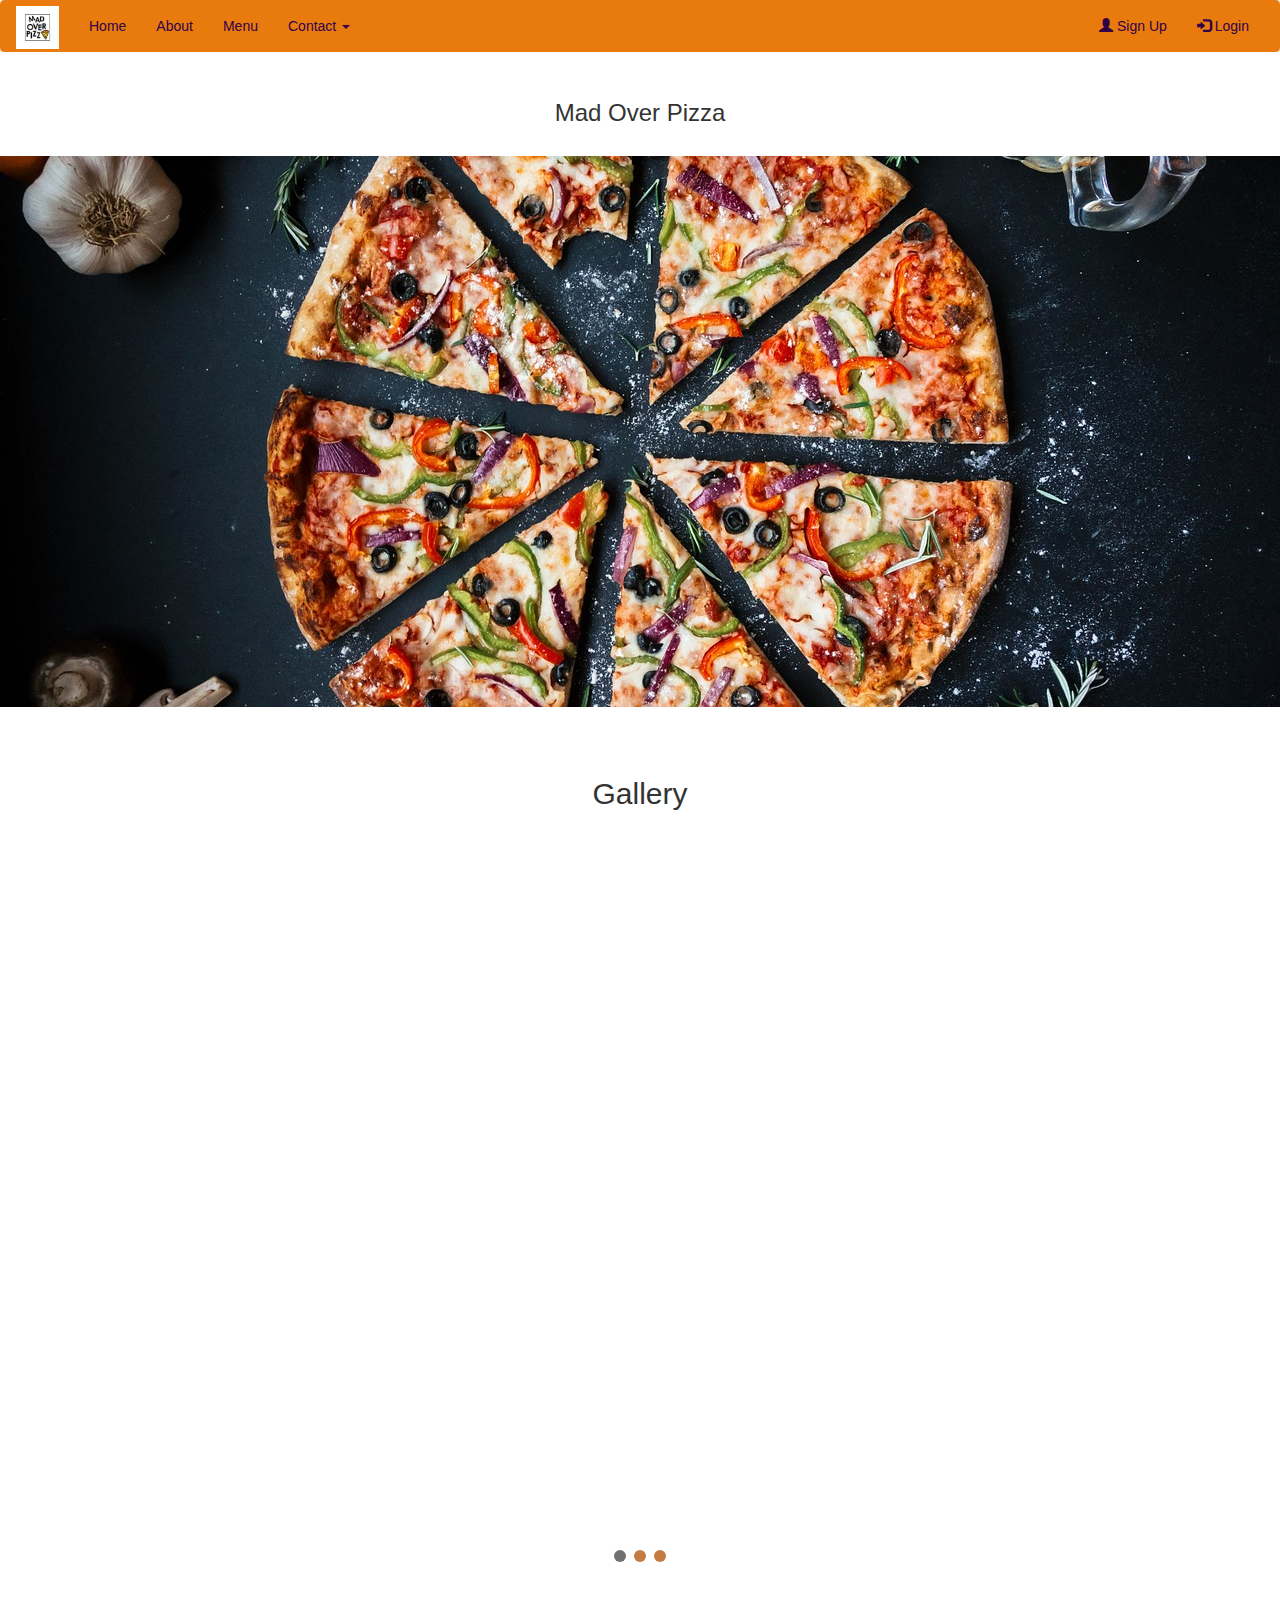
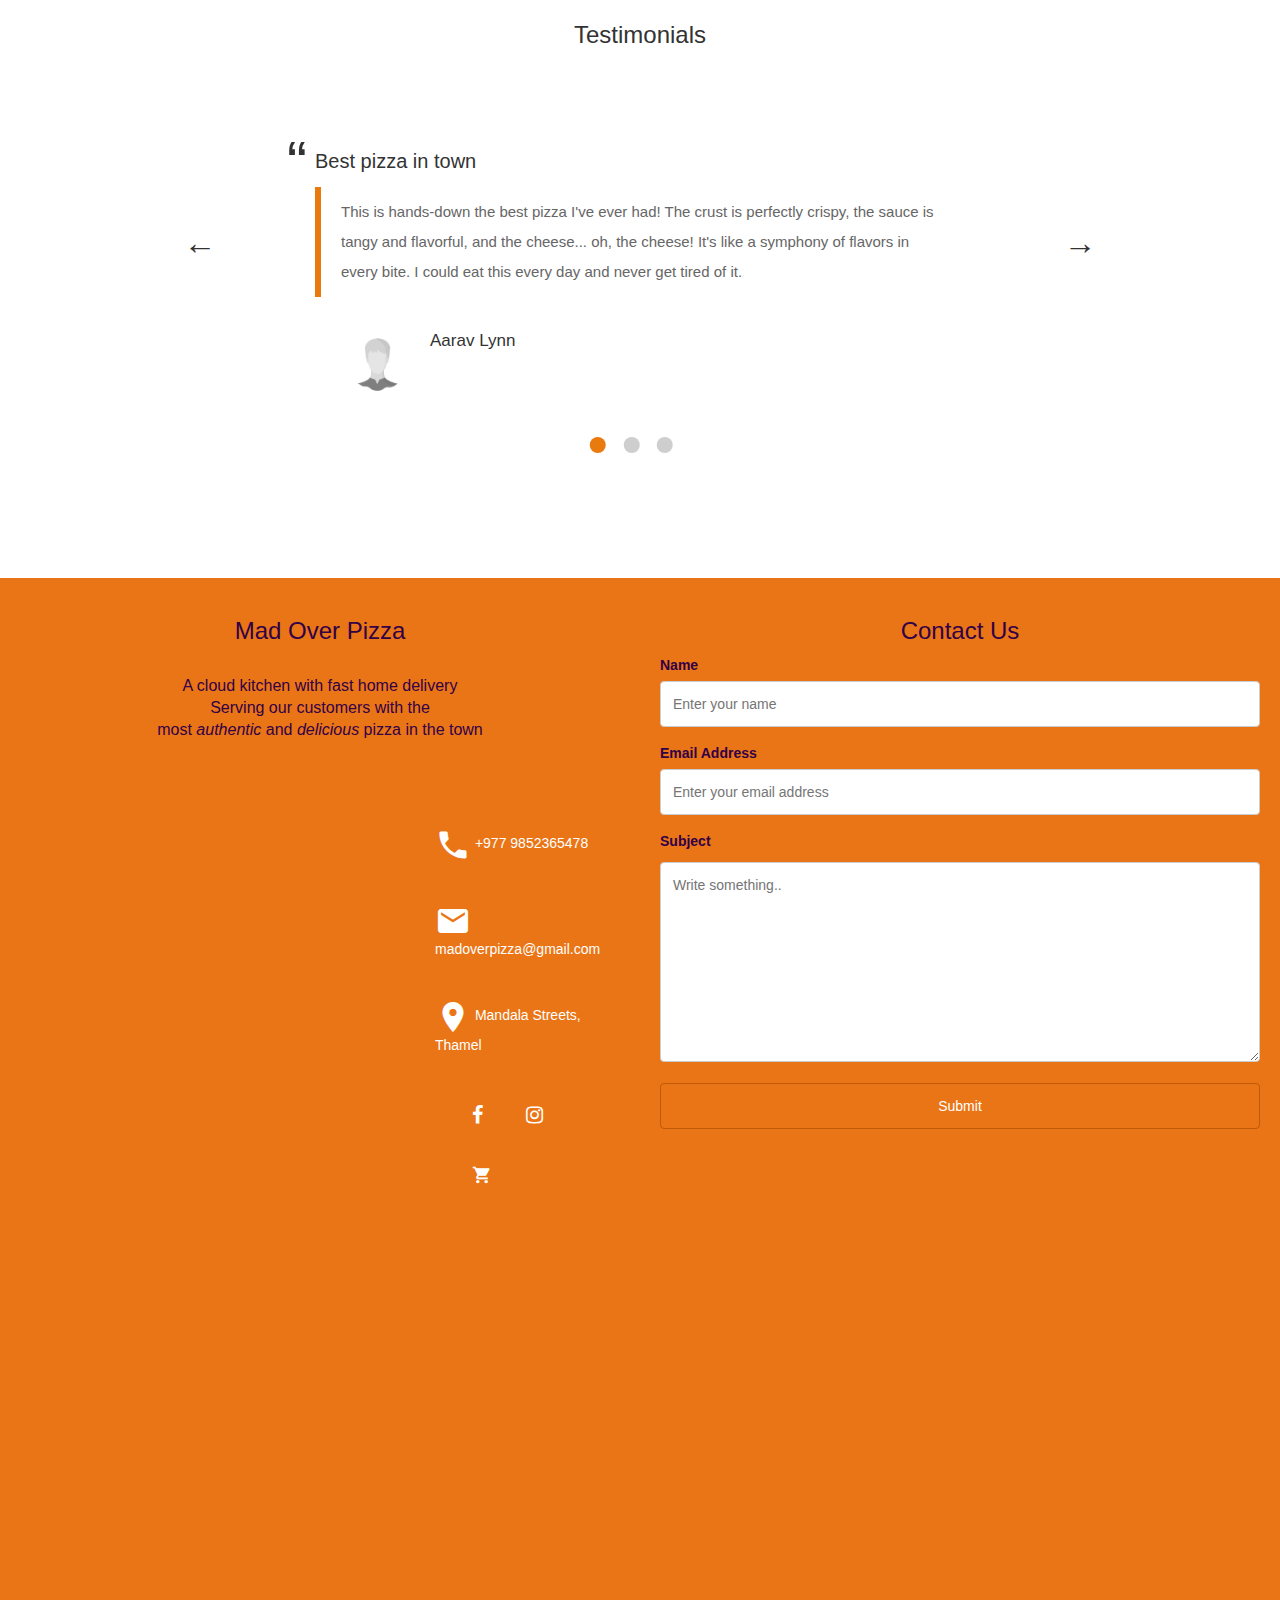
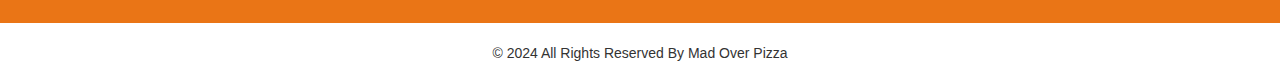
<file: index.html>
<!DOCTYPE html>
<html lang="en">

<head>
  <title>Mad Over Pizza</title>
  <meta charset="utf-8">
  <meta name="viewport" content="width=device-width, initial-scale=1">
  <link rel="stylesheet" href="https://maxcdn.bootstrapcdn.com/bootstrap/3.4.1/css/bootstrap.min.css">
  <script src="https://ajax.googleapis.com/ajax/libs/jquery/3.7.1/jquery.min.js"></script>
  <script src="https://maxcdn.bootstrapcdn.com/bootstrap/3.4.1/js/bootstrap.min.js"></script>
  <link href="https://fonts.googleapis.com/icon?family=Material+Icons" rel="stylesheet">
  <link rel="stylesheet" href="https://cdnjs.cloudflare.com/ajax/libs/font-awesome/4.7.0/css/font-awesome.min.css">
  <link rel="stylesheet" href="index.css">
</head>

<body>
  <!--for home section-->
  <nav class="navbar navbar-inverse">

    <div class="container-fluid">

      <div class="navbar-header">
        <a class="navbar-brand" href="index.html"><img src="images/main.png" class="main"></a>
      </div>
      <ul class="nav navbar-nav">

        <li class="act"><a href="index.html">Home</a></li>
        <li class="act"><a href="about.html">About</a></li>
        <li class="act"><a href="https://madoverpizza.com/" target="_blank">Menu </a></li>
        <li class="dropdown"><a class="dropdown-toggle" data-toggle="dropdown" href="#">Contact <span
              class="caret"></span></a>
          <ul class="dropdown-menu">
            <li><a href="tel: +977 9852365478">Call : +977 9852365478</a></li>
            <li><a href="mailto: madoverpizza@gmail.com">E-mail : madoverpizza@gmail.com</a></li>
          </ul>
        </li>
      </ul>
      <ul class="nav navbar-nav navbar-right">
        <li><a href="login.html"><span class="glyphicon glyphicon-log-in"></span> Login</a></li>
        <li><a href="signin.html"><span class="glyphicon glyphicon-user"></span> Sign Up</a></li>
      </ul>
    </div>
  </nav>

  <!--for main overview section-->
  <h3 style="text-align: center; margin-top: 48px;">Mad Over Pizza</h3><br>
  <div class="bg">
    <div class="middle">

      <div class="text">Get the best pizza in town by Mad Over Pizza<br><br>
        Indulge in the irresistible allure of authentic Italian pizza at Mad Over Pizza. <br>Nestled in the heart of
        Thamel, our culinary artisans blend traditional craftsmanship with innovative flavors to create a dining
        experience like no other.</div>
    </div>
  </div>

  <!-- for gallery section-->
  <h2 class="gallery" style="text-align:center"> Gallery</h2>
  <div class="slideshow-container">

    <div class="mySlides fade">
      <img src="images/pizza1.jpg" style="width:100%">
    </div>

    <div class="mySlides fade">
      <img src="images/pizza2.jpg" style="width:100%">
    </div>

    <div class="mySlides fade">
      <img src="images/pizza3.jpeg" style="width:100%">
    </div>
  </div>
  <br>

  <div style="text-align:center">
    <span class="dot"></span>
    <span class="dot"></span>
    <span class="dot"></span>
  </div>

  <!--for testimonials-->
  <!--for testimonials-->
  <h3 style="text-align: center;  margin-top: 55px;">Testimonials</h3><br>
  <section class="section" id="section--3">

    <div class="slider">
      <div class="slide slide--1">
        <div class="testimonial">
          <h5 class="testimonial__header">Best pizza in town</h5>
          <blockquote class="testimonial__text">
            This is hands-down the best pizza I've ever had! The crust is perfectly crispy, the sauce is tangy and
            flavorful, and the cheese... oh, the cheese! It's like a symphony of flavors in every bite. I could eat this
            every day and never get tired of it.
          </blockquote>
          <address class="testimonial__author">
            <img src="images/male.jpg" alt="" class="testimonial__photo" />
            <h6 class="testimonial__name">Aarav Lynn</h6>
          </address>
        </div>
      </div>

      <div class="slide slide--2">
        <div class="testimonial">
          <h5 class="testimonial__header">Perfection in Every BiteThe last step to becoming a complete minimalist
          </h5>
          <blockquote class="testimonial__text">
            I am a huge pizza lover, and I can honestly say this is the best pizza I've ever had. The crust is thin and
            crunchy, the sauce is just the right amount of sweet and savory, and the toppings are generous and
            delicious. Every bite is perfection!
          </blockquote>
          <address class="testimonial__author">
            <img src="images/female.jpg" alt="" class="testimonial__photo" />
            <h6 class="testimonial__name">Riya Shrestha</h6>
          </address>
        </div>
      </div>

      <div class="slide slide--3">
        <div class="testimonial">
          <h5 class="testimonial__header">
            A Game-Changer
          </h5>
          <blockquote class="testimonial__text">
            Their meat lovers pizza is a game-changer. The dough is light and airy, the sauce is bursting with flavor,
            and the toppings are fresh and delicious. I've brought all my friends here, and they all agree - best pizza
            in town!
          </blockquote>
          <address class="testimonial__author">
            <img src="images/female.jpg" alt="" class="testimonial__photo" />
            <h6 class="testimonial__name">Alisha Pradhan</h6>
          </address>
        </div>
      </div>

      <button class="slider__btn slider__btn--left">&larr;</button>
      <button class="slider__btn slider__btn--right">&rarr;</button>
      <div class="dots"></div>
    </div>
  </section>


  <!--for footer-->
  <footer>
    <div class="contact-end">
      <h3 style="text-align: center;"> Mad Over Pizza</h3><br>
      <p class="lead">A cloud kitchen with fast home delivery<br>

        Serving our customers with the <br>

        most <i>authentic</i> and <i>delicious</i> pizza

        in the town</p>
      <div class="col-md-4" style="
      float: right;
      margin-top: 65px;">
        <a href=" tel: +977 9852365478">
          <i class="material-icons" style="font-size:36px; color: white; vertical-align: middle ;">call</i>
          <span>
            +977 9852365478
          </span>
        </a>
        <br><br><br>
        <a href="mailto: madoverpizza@gmail.com">
          <i class="material-icons" style="font-size:36px; color: white; vertical-align: middle ;">local_post_office</i>
          <span>
            madoverpizza@gmail.com
          </span>
        </a>
        <br><br><br>
        <a href="https://maps.app.goo.gl/QWuk119nrhcwLoef7">
          <i class="material-icons" style="font-size:36px; color: white; vertical-align: middle ;">place</i>
          <span>
            Mandala Streets, Thamel
          </span>
        </a>
        <div class="socials">
          <a href="https://www.facebook.com/madoverpizza.np/" target="_blank" class="fa fa-facebook"></a>
          <a href="https://www.instagram.com/madoverpizza.np/" target="_blank" class="fa fa-instagram"></a>
            <a href="https://foodmandu.com/Restaurant/Details/1232" target="_blank" class="fa">
              <i class="material-icons"
                style="font-size:20.3px">local_grocery_store</i>
              </a>
          </div>
        </div>
        <iframe
          src="https://www.google.com/maps/embed?pb=!1m14!1m8!1m3!1d14130.644325945075!2d85.3408551!3d27.6968681!3m2!1i1024!2i768!4f13.1!3m3!1m2!1s0x39eb19cc01b40305%3A0x7528a86bec657abc!2sMad%20Over%20Pizza!5e0!3m2!1sen!2snp!4v1721551581006!5m2!1sen!2snp"
          width="400" height="350" style="border:0; margin: 20px 10px;" allowfullscreen="" loading="lazy"
          referrerpolicy="no-referrer-when-downgrade"></iframe>
      
    </div>
    <div class="cont">
      <h3 style="text-align: center;">Contact Us</h3>
      <form action="action_page.php">

        <label for="fname">Name</label>
        <input type="text" id="name" name="name" placeholder="Enter your name" required onfocus="this.value=''">

        <label for="lname">Email Address</label>
        <input type="text" id="email" name="email" placeholder="Enter your email address" required
          onfocus="this.value=''">

        <label for="subject">Subject</label>
        <textarea id="subject" name="subject" placeholder="Write something.." required style="height:200px"
          onfocus="this.value=''"></textarea>

        <input type="submit" value="Submit"
          onclick="javascript:alert('Thank you for contacting us. We will reach out to you soon!')">

      </form>
    </div>
    
  </footer>
  <div class="bottom-1">
    <p>
      &copy; 2024 All Rights Reserved By Mad Over Pizza
    </p>
  </div>
  <script src="gallery.js"></script>
  <script src="testimonial.js"></script>
</body>

</html>
</file>
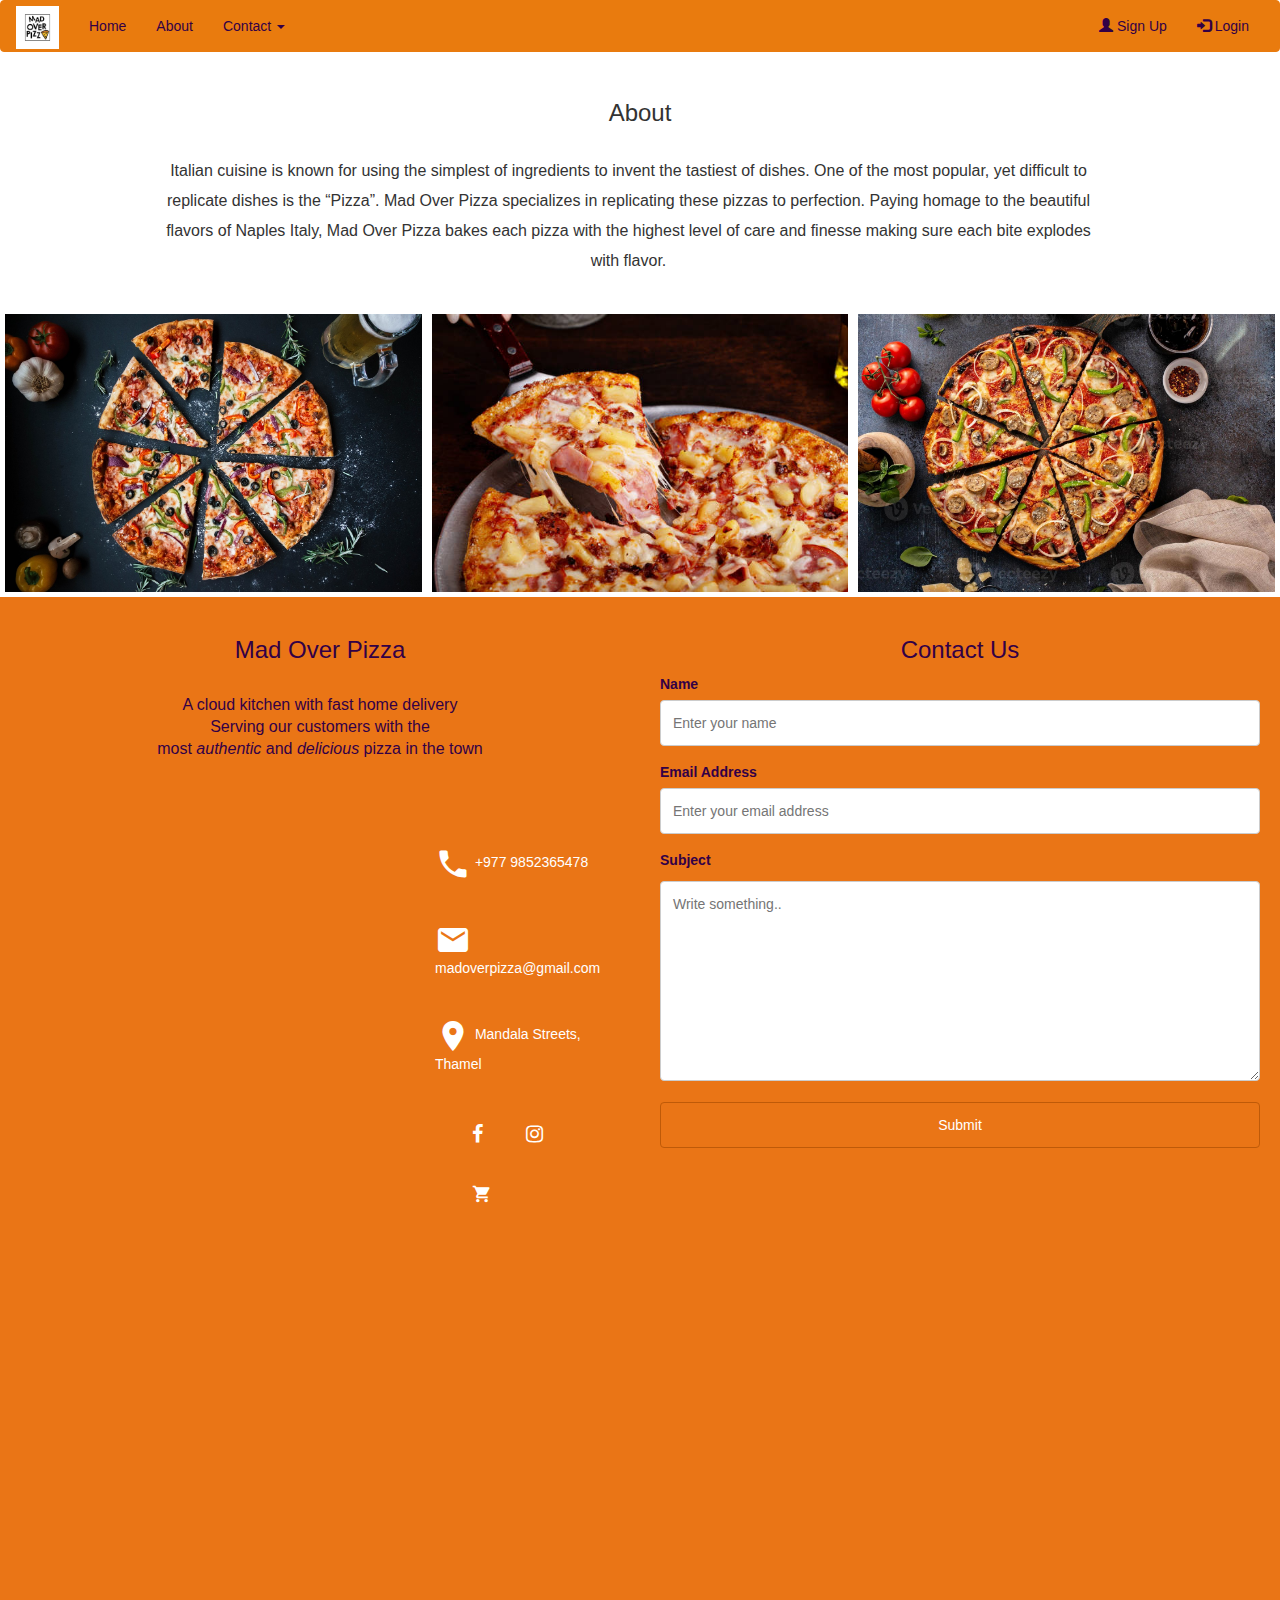
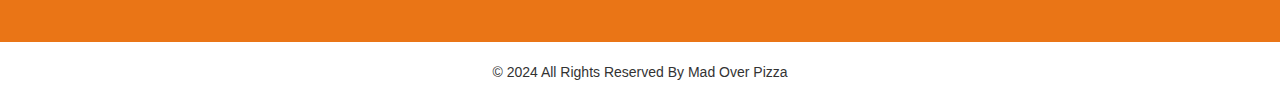
<file: About.html>
<!DOCTYPE html>
<html lang="en">

<head>
    <meta charset="UTF-8">
    <meta name="viewport" content="width=device-width, initial-scale=1.0">
    <title>About</title>
    <link rel="stylesheet" href="https://maxcdn.bootstrapcdn.com/bootstrap/3.4.1/css/bootstrap.min.css">
    <script src="https://ajax.googleapis.com/ajax/libs/jquery/3.7.1/jquery.min.js"></script>
    <script src="https://maxcdn.bootstrapcdn.com/bootstrap/3.4.1/js/bootstrap.min.js"></script>
    <link href="https://fonts.googleapis.com/icon?family=Material+Icons" rel="stylesheet">
    <link rel="stylesheet" href="https://cdnjs.cloudflare.com/ajax/libs/font-awesome/4.7.0/css/font-awesome.min.css">
    <link rel="stylesheet" href="index.css">
</head>

<body>
    <!--header section-->
    <nav class="navbar navbar-inverse">

        <div class="container-fluid">

            <div class="navbar-header">
                <a class="navbar-brand" href="index.html"><img src="images/main.png" class="main"></a>
            </div>
            <ul class="nav navbar-nav">

                <li class="act"><a href="index.html">Home</a></li>
                <li class="act"><a href="about.html">About</a></li>
                <li class="dropdown"><a class="dropdown-toggle" data-toggle="dropdown" href="#">Contact <span
                            class="caret"></span></a>
                    <ul class="dropdown-menu">
                        <li><a href="tel: +977 9852365478">Call : +977 9852365478</a></li>
                        <li><a href="mailto: madoverpizza@gmail.com">E-mail : madoverpizza@gmail.com</a></li>
                    </ul>
                </li>
            </ul>
            <ul class="nav navbar-nav navbar-right">
                <li><a href="login.html"><span class="glyphicon glyphicon-log-in"></span> Login</a></li>
                <li><a href="signin.html"><span class="glyphicon glyphicon-user"></span> Sign Up</a></li>
            </ul>
        </div>
    </nav>

    <!--for about section-->
    <div class="about-1">
        <h3 style="text-align: center; ">About</h3><br>
        <p class="about-2">
            Italian cuisine is known for using the simplest of ingredients to invent the tastiest of dishes. One of the
            most popular, yet difficult to replicate dishes is the “Pizza”. Mad Over Pizza specializes in replicating
            these pizzas to perfection. Paying homage to the beautiful flavors of Naples Italy, Mad Over Pizza bakes
            each pizza with the highest level of care and finesse making sure each bite explodes with flavor.
        </p>
    </div>

    <!--for gallery section of about-->
    <div class="gallery-1">
        <div class="gallery-2">
            <img src="images/pizza1.jpg" alt="Pizza" style="width:100%">
        </div>
        <div class="gallery-2">
            <img src="images/pizza2.jpg" alt="Pizza" style="width:100%">
        </div>
        <div class="gallery-2">
            <img src="images/pizza3.jpeg" alt="Pizza" style="width:100%">
        </div>
    </div>

    <!-- for footer section-->
    <footer>
        <div class="contact-end">
          <h3 style="text-align: center;"> Mad Over Pizza</h3><br>
          <p class="lead">A cloud kitchen with fast home delivery<br>
    
            Serving our customers with the <br>
    
            most <i>authentic</i> and <i>delicious</i> pizza
    
            in the town</p>
          <div class="col-md-4" style="
          float: right;
          margin-top: 65px;">
            <a href=" tel: +977 9852365478">
              <i class="material-icons" style="font-size:36px; color: white; vertical-align: middle ;">call</i>
              <span>
                +977 9852365478
              </span>
            </a>
            <br><br><br>
            <a href="mailto: madoverpizza@gmail.com">
              <i class="material-icons" style="font-size:36px; color: white; vertical-align: middle ;">local_post_office</i>
              <span>
                madoverpizza@gmail.com
              </span>
            </a>
            <br><br><br>
            <a href="https://maps.app.goo.gl/QWuk119nrhcwLoef7">
              <i class="material-icons" style="font-size:36px; color: white; vertical-align: middle ;">place</i>
              <span>
                Mandala Streets, Thamel
              </span>
            </a>
            <div class="socials">
                <a href="https://www.facebook.com/madoverpizza.np/" target="_blank" class="fa fa-facebook"></a>
                <a href="https://www.instagram.com/madoverpizza.np/" target="_blank" class="fa fa-instagram"></a>
                  <a href="https://foodmandu.com/Restaurant/Details/1232" target="_blank" class="fa">
                    <i class="material-icons"
                      style="font-size:20.3px">local_grocery_store</i>
                    </a>
                </div>
          </div>
            <iframe
              src="https://www.google.com/maps/embed?pb=!1m14!1m8!1m3!1d14130.644325945075!2d85.3408551!3d27.6968681!3m2!1i1024!2i768!4f13.1!3m3!1m2!1s0x39eb19cc01b40305%3A0x7528a86bec657abc!2sMad%20Over%20Pizza!5e0!3m2!1sen!2snp!4v1721551581006!5m2!1sen!2snp"
              width="400" height="350" style="border:0; margin: 20px 10px;" allowfullscreen="" loading="lazy"
              referrerpolicy="no-referrer-when-downgrade"></iframe>
          
        </div>
        <div class="cont">
          <h3 style="text-align: center;">Contact Us</h3>
          <form action="action_page.php">
    
            <label for="fname">Name</label>
            <input type="text" id="name" name="name" placeholder="Enter your name" required onfocus="this.value=''">
    
            <label for="lname">Email Address</label>
            <input type="text" id="email" name="email" placeholder="Enter your email address" required
              onfocus="this.value=''">
    
            <label for="subject">Subject</label>
            <textarea id="subject" name="subject" placeholder="Write something.." required style="height:200px"
              onfocus="this.value=''"></textarea>
    
            <input type="submit" value="Submit"
              onclick="javascript:alert('Thank you for contacting us. We will reach out to you soon!')">
    
          </form>
        </div>
        
      </footer>
      <div class="bottom-1">
        <p>
          &copy; 2024 All Rights Reserved By Mad Over Pizza
        </p>
      </div>
</body>

</html>
</file>
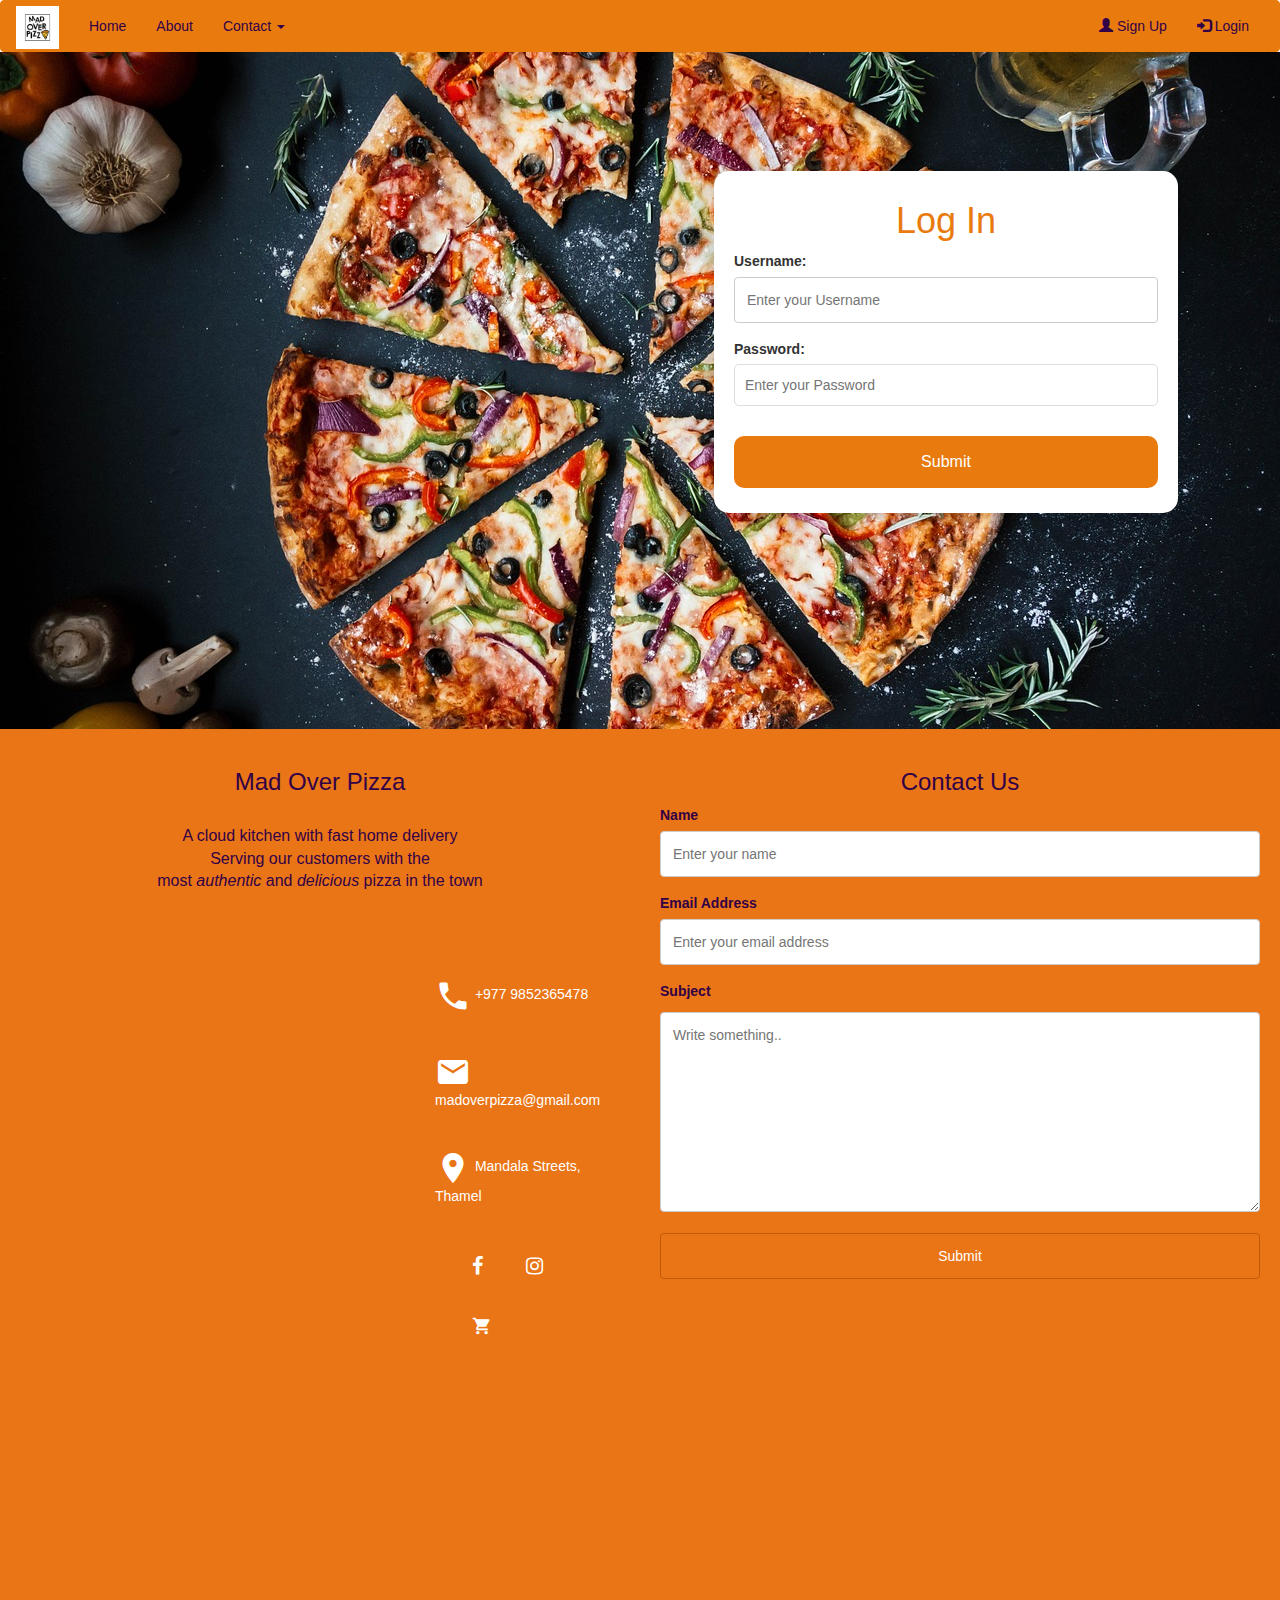
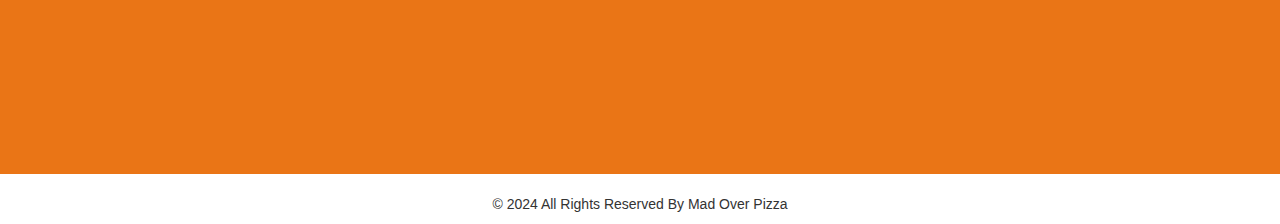
<file: login.html>
<!DOCTYPE html>
<html lang="en">

<head>
  <title>Mad Over Pizza</title>
  <meta charset="utf-8">
  <meta name="viewport" content="width=device-width, initial-scale=1">
  <link rel="stylesheet" href="https://maxcdn.bootstrapcdn.com/bootstrap/3.4.1/css/bootstrap.min.css">
  <script src="https://ajax.googleapis.com/ajax/libs/jquery/3.7.1/jquery.min.js"></script>
  <script src="https://maxcdn.bootstrapcdn.com/bootstrap/3.4.1/js/bootstrap.min.js"></script>
  <link href="https://fonts.googleapis.com/icon?family=Material+Icons" rel="stylesheet">
  <link rel="stylesheet" href="https://cdnjs.cloudflare.com/ajax/libs/font-awesome/4.7.0/css/font-awesome.min.css">
  <link rel="stylesheet" href="index.css">
</head>

<body>
  <!--for home section-->
  <nav class="navbar navbar-inverse">

    <div class="container-fluid">

      <div class="navbar-header">
        <a class="navbar-brand" href="index.html"><img src="images/main.png" class="main"></a>
      </div>
      <ul class="nav navbar-nav">

        <li class="act"><a href="index.html">Home</a></li>
        <li class="act"><a href="about.html">About</a></li>
        <li class="dropdown"><a class="dropdown-toggle" data-toggle="dropdown" href="#">Contact <span
              class="caret"></span></a>
          <ul class="dropdown-menu">
            <li><a href="tel: +977 9852365478">Call : +977 9852365478</a></li>
            <li><a href="mailto: madoverpizza@gmail.com">E-mail : madoverpizza@gmail.com</a></li>
          </ul>
        </li>
      </ul>
      <ul class="nav navbar-nav navbar-right">
        <li><a href="login.html"><span class="glyphicon glyphicon-log-in"></span> Login</a></li>
        <li><a href="signin.html"><span class="glyphicon glyphicon-user"></span> Sign Up</a></li>
      </ul>
    </div>
  </nav>

  <!--main overview of sign in page-->
  <div class="sign-1">
    <div class="signin">
      <h1>Log In</h1>
      <form action="">
        <label for="first">
          Username:
        </label>
        <input type="text" id="first" name="first" placeholder="Enter your Username" required>

        <label for="password">
          Password:
        </label>
        <input type="password" id="password" name="password" placeholder="Enter your Password" required>


        <div class="wrap">
          <button type="submit" class="buttom-click" onclick="solve()">
            Submit
          </button>
        </div>
      </form>
    </div>
  </div>

  <!--footer-->
  <footer>
    <div class="contact-end">
      <h3 style="text-align: center;"> Mad Over Pizza</h3><br>
      <p class="lead">A cloud kitchen with fast home delivery<br>

        Serving our customers with the <br>

        most <i>authentic</i> and <i>delicious</i> pizza

        in the town</p>
      <div class="col-md-4" style="
      float: right;
      margin-top: 65px;">
        <a href=" tel: +977 9852365478">
          <i class="material-icons" style="font-size:36px; color: white; vertical-align: middle ;">call</i>
          <span>
            +977 9852365478
          </span>
        </a>
        <br><br><br>
        <a href="mailto: madoverpizza@gmail.com">
          <i class="material-icons" style="font-size:36px; color: white; vertical-align: middle ;">local_post_office</i>
          <span>
            madoverpizza@gmail.com
          </span>
        </a>
        <br><br><br>
        <a href="https://maps.app.goo.gl/QWuk119nrhcwLoef7">
          <i class="material-icons" style="font-size:36px; color: white; vertical-align: middle ;">place</i>
          <span>
            Mandala Streets, Thamel
          </span>
        </a>
        <div class="socials">
          <a href="https://www.facebook.com/madoverpizza.np/" target="_blank" class="fa fa-facebook"></a>
          <a href="https://www.instagram.com/madoverpizza.np/" target="_blank" class="fa fa-instagram"></a>
            <a href="https://foodmandu.com/Restaurant/Details/1232" target="_blank" class="fa">
              <i class="material-icons"
                style="font-size:20.3px">local_grocery_store</i>
              </a>
          </div>
      </div>
      <iframe
        src="https://www.google.com/maps/embed?pb=!1m14!1m8!1m3!1d14130.644325945075!2d85.3408551!3d27.6968681!3m2!1i1024!2i768!4f13.1!3m3!1m2!1s0x39eb19cc01b40305%3A0x7528a86bec657abc!2sMad%20Over%20Pizza!5e0!3m2!1sen!2snp!4v1721551581006!5m2!1sen!2snp"
        width="400" height="350" style="border:0; margin: 20px 10px;" allowfullscreen="" loading="lazy"
        referrerpolicy="no-referrer-when-downgrade"></iframe>

    </div>
    <div class="cont">
      <h3 style="text-align: center;">Contact Us</h3>
      <form action="action_page.php">

        <label for="fname">Name</label>
        <input type="text" id="name" name="name" placeholder="Enter your name" required onfocus="this.value=''">

        <label for="lname">Email Address</label>
        <input type="text" id="email" name="email" placeholder="Enter your email address" required
          onfocus="this.value=''">

        <label for="subject">Subject</label>
        <textarea id="subject" name="subject" placeholder="Write something.." required style="height:200px"
          onfocus="this.value=''"></textarea>

        <input type="submit" value="Submit"
          onclick="javascript:alert('Thank you for contacting us. We will reach out to you soon!')">

      </form>
    </div>

  </footer>
  <div class="bottom-1">
    <p>
      &copy; 2024 All Rights Reserved By Mad Over Pizza
    </p>
  </div>
</body>

</html>
</file>
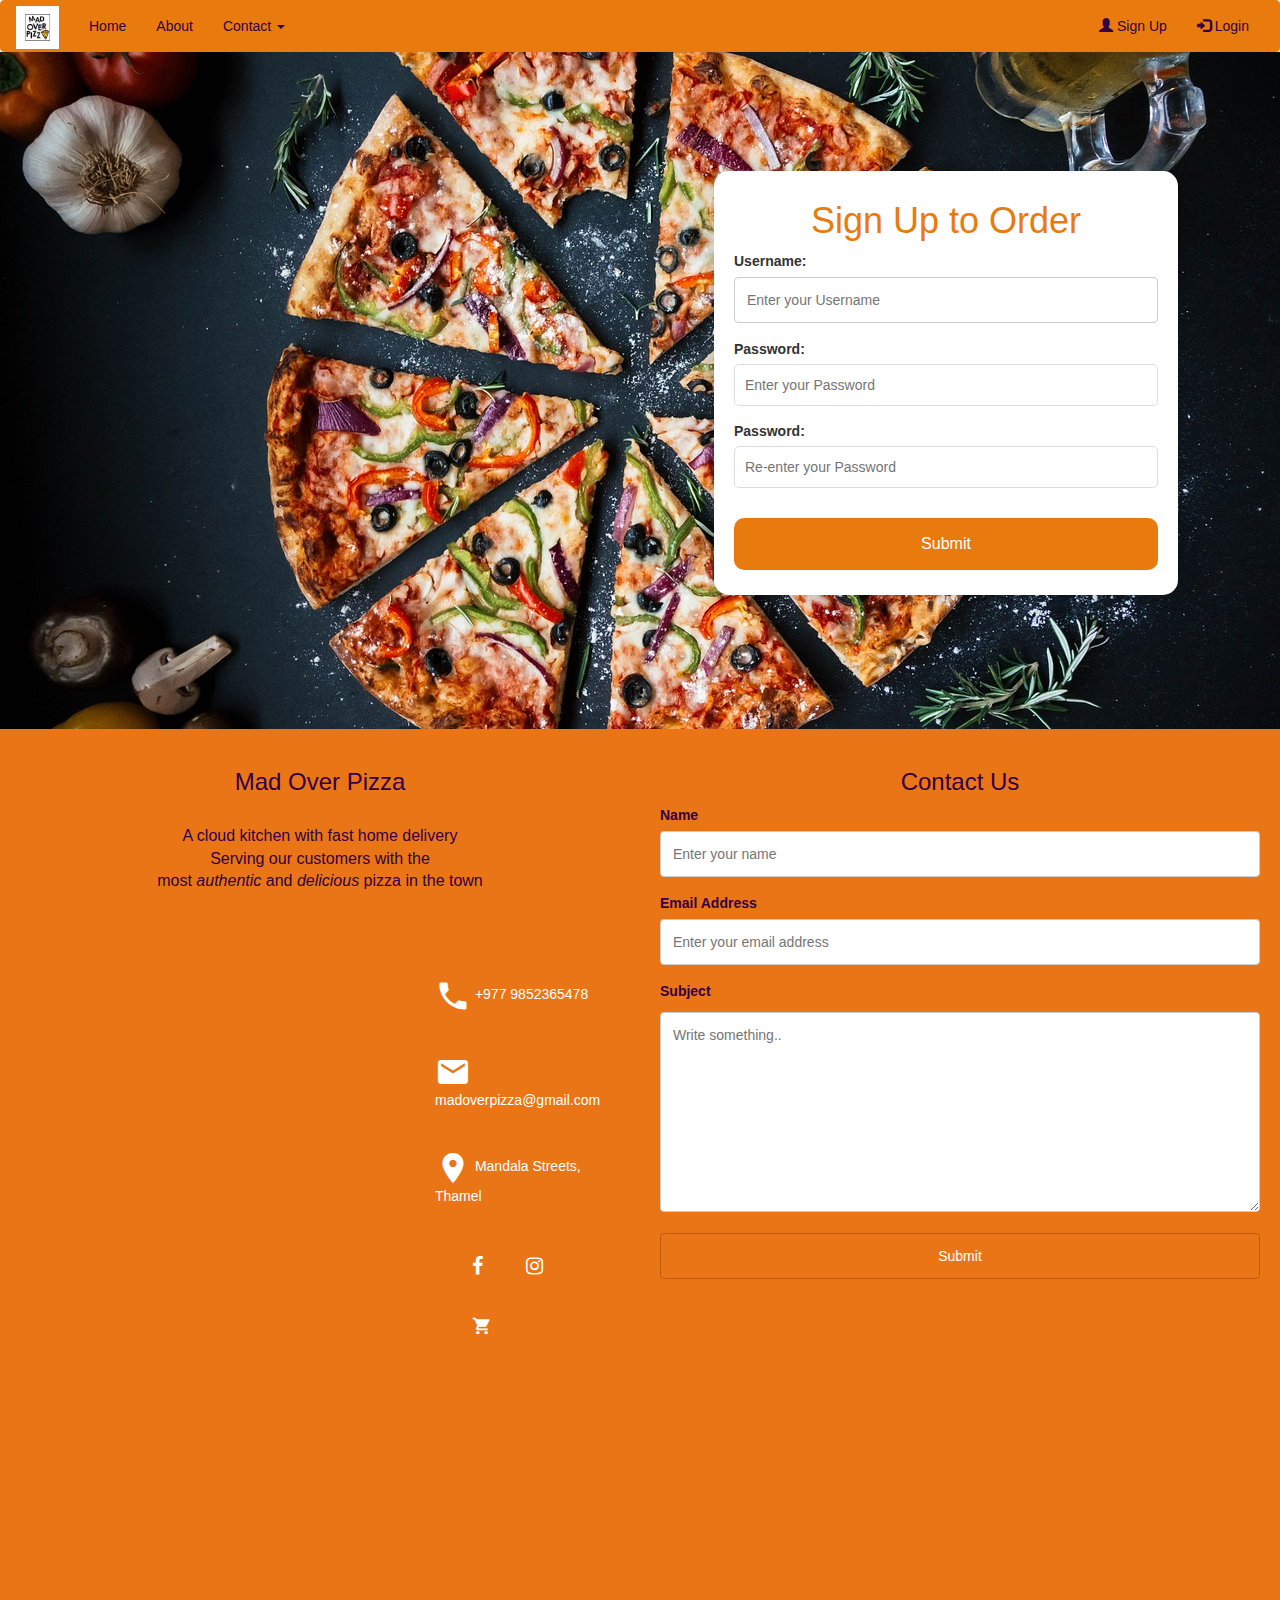
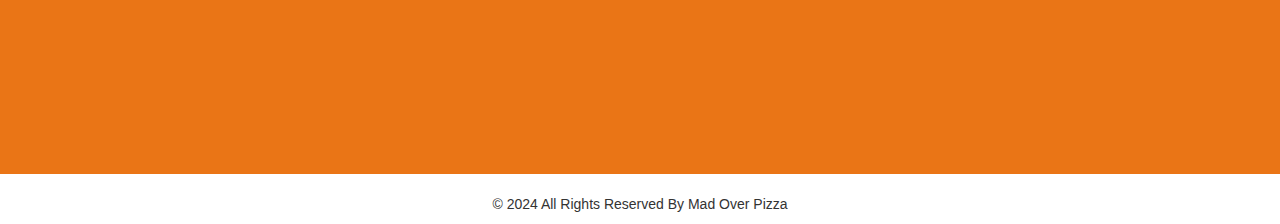
<file: signin.html>
<!DOCTYPE html>
<html lang="en">

<head>
  <title>Mad Over Pizza</title>
  <meta charset="utf-8">
  <meta name="viewport" content="width=device-width, initial-scale=1">
  <link rel="stylesheet" href="https://maxcdn.bootstrapcdn.com/bootstrap/3.4.1/css/bootstrap.min.css">
  <script src="https://ajax.googleapis.com/ajax/libs/jquery/3.7.1/jquery.min.js"></script>
  <script src="https://maxcdn.bootstrapcdn.com/bootstrap/3.4.1/js/bootstrap.min.js"></script>
  <link href="https://fonts.googleapis.com/icon?family=Material+Icons" rel="stylesheet">
  <link rel="stylesheet" href="https://cdnjs.cloudflare.com/ajax/libs/font-awesome/4.7.0/css/font-awesome.min.css">
  <link rel="stylesheet" href="index.css">
</head>

<body>
  <!--for home section-->
  <nav class="navbar navbar-inverse">

    <div class="container-fluid">

      <div class="navbar-header">
        <a class="navbar-brand" href="index.html"><img src="images/main.png" class="main"></a>
      </div>
      <ul class="nav navbar-nav">

        <li class="act"><a href="index.html">Home</a></li>
        <li class="act"><a href="about.html">About</a></li>
        <li class="dropdown"><a class="dropdown-toggle" data-toggle="dropdown" href="#">Contact <span
              class="caret"></span></a>
          <ul class="dropdown-menu">
            <li><a href="tel: +977 9852365478">Call : +977 9852365478</a></li>
            <li><a href="mailto: madoverpizza@gmail.com">E-mail : madoverpizza@gmail.com</a></li>
          </ul>
        </li>
      </ul>
      <ul class="nav navbar-nav navbar-right">
        <li><a href="login.html"><span class="glyphicon glyphicon-log-in"></span> Login</a></li>
        <li><a href="signin.html"><span class="glyphicon glyphicon-user"></span> Sign Up</a></li>
      </ul>
    </div>
  </nav>

  <!--main overview of sign in page-->
  <div class="sign-1">
    <div class="signin">
      <h1>Sign Up to Order</h1>
      <form action="">
        <label for="first">
          Username:
        </label>
        <input type="text" id="first" name="first" placeholder="Enter your Username" required>

        <label for="password">
          Password:
        </label>
        <input type="password" id="password" name="password" placeholder="Enter your Password" required>
        <label for="password">
          Password:
        </label>
        <input type="password" id="password" name="password" placeholder="Re-enter your Password" required>

        <div class="wrap">
          <button type="submit" class="buttom-click" onclick="solve()">
            Submit
          </button>
        </div>
      </form>
    </div>
  </div>

  <!--footer-->
  <footer>
    <div class="contact-end">
      <h3 style="text-align: center;"> Mad Over Pizza</h3><br>
      <p class="lead">A cloud kitchen with fast home delivery<br>

        Serving our customers with the <br>

        most <i>authentic</i> and <i>delicious</i> pizza

        in the town</p>
      <div class="col-md-4" style="
      float: right;
      margin-top: 65px;">
        <a href=" tel: +977 9852365478">
          <i class="material-icons" style="font-size:36px; color: white; vertical-align: middle ;">call</i>
          <span>
            +977 9852365478
          </span>
        </a>
        <br><br><br>
        <a href="mailto: madoverpizza@gmail.com">
          <i class="material-icons" style="font-size:36px; color: white; vertical-align: middle ;">local_post_office</i>
          <span>
            madoverpizza@gmail.com
          </span>
        </a>
        <br><br><br>
        <a href="https://maps.app.goo.gl/QWuk119nrhcwLoef7">
          <i class="material-icons" style="font-size:36px; color: white; vertical-align: middle ;">place</i>
          <span>
            Mandala Streets, Thamel
          </span>
        </a>
        <div class="socials">
          <a href="https://www.facebook.com/madoverpizza.np/" target="_blank" class="fa fa-facebook"></a>
          <a href="https://www.instagram.com/madoverpizza.np/" target="_blank" class="fa fa-instagram"></a>
            <a href="https://foodmandu.com/Restaurant/Details/1232" target="_blank" class="fa">
              <i class="material-icons"
                style="font-size:20.3px">local_grocery_store</i>
              </a>
          </div>
      </div>
        <iframe
          src="https://www.google.com/maps/embed?pb=!1m14!1m8!1m3!1d14130.644325945075!2d85.3408551!3d27.6968681!3m2!1i1024!2i768!4f13.1!3m3!1m2!1s0x39eb19cc01b40305%3A0x7528a86bec657abc!2sMad%20Over%20Pizza!5e0!3m2!1sen!2snp!4v1721551581006!5m2!1sen!2snp"
          width="400" height="350" style="border:0; margin: 20px 10px;" allowfullscreen="" loading="lazy"
          referrerpolicy="no-referrer-when-downgrade"></iframe>
      
    </div>
    <div class="cont">
      <h3 style="text-align: center;">Contact Us</h3>
      <form action="action_page.php">

        <label for="fname">Name</label>
        <input type="text" id="name" name="name" placeholder="Enter your name" required onfocus="this.value=''">

        <label for="lname">Email Address</label>
        <input type="text" id="email" name="email" placeholder="Enter your email address" required
          onfocus="this.value=''">

        <label for="subject">Subject</label>
        <textarea id="subject" name="subject" placeholder="Write something.." required style="height:200px"
          onfocus="this.value=''"></textarea>

        <input type="submit" value="Submit"
          onclick="javascript:alert('Thank you for contacting us. We will reach out to you soon!')">

      </form>
    </div>
    
  </footer>
  <div class="bottom-1">
    <p>
      &copy; 2024 All Rights Reserved By Mad Over Pizza
    </p>
  </div>
</body>

</html>
</file>
<file: index.css>
/*header*/
.active {
  background-color: #e97b0e;
}

.navbar-inverse {
  background-color: #e97b0e;
  border-color: #e97b0e;
}

.navbar-inverse a:hover {
  color: #fff
}

.navbar-inverse .navbar-brand {
  color: #320046;
}

.navbar-inverse .navbar-nav>.active>a,
.navbar-inverse .navbar-nav>.active>a:focus,
.navbar-inverse .navbar-nav>.active>a:hover {
  background-color: #c9b0b0;
}

.navbar-inverse .navbar-nav>li>a {
  color: #320046;
}

.navbar-nav.navbar-right {
  margin-right: 0;
}

.navbar-nav.navbar-right>li {
  float: right;
}

/* Adjusting dropdown position */
.dropdown-menu {
  left: auto;
  right: 0;
}

/*below header section*/

html {
  scroll-behavior: smooth;
}

.bg {
  background-image: url(images/pizza1.jpg);
  min-height: 551px;
  background-position: center;
  background-repeat: no-repeat;
  background-size: cover;
  position: relative;
  opacity: 1;
  display: block;
  width: 100%;
  height: auto;
  transition: .5s ease;
  backface-visibility: hidden;
}

.middle {
  transition: .5s ease;
  opacity: 0;
  position: absolute;
  top: 50%;
  left: 50%;
  transform: translate(-3%, -55%);
  -ms-transform: translate(-50%, -50%);
  /* text-align: center; */
}

.bg:hover {
  opacity: 0.9;
}

.bg:hover .middle {
  opacity: 1;
}

.text {
  font-weight: bolder;
  width: auto;
  height: auto;
  background: rgb(207, 207, 212);
  background: rgba(223, 133, 30, 0.7);
  box-sizing: border-box;
  padding-left: 20px;
  color: rgb(0, 0, 0);
  padding-right: 30px;
  padding-top: 20px;
  padding-bottom: 40px;
  line-height: 30px;
}

/* for gallery section */

.gallery {
  margin-top: 70px;
  margin-bottom: 50px;
}

.mySlides {
  display: none;
}

img {
  vertical-align: middle;
}

/* Slideshow container */
.slideshow-container {
  max-width: 1000px;
  position: relative;
  margin: auto;
}


/* The dots/bullets/indicators */
.dot {
  height: 12px;
  width: 12px;
  margin: 0 2px;
  background-color: #c57c41;
  border-radius: 50%;
  display: inline-block;
  transition: background-color 0.6s ease;
}

.active {
  background-color: #717171;
}

/* Fading animation */
.fade {
  animation-name: fade;
  animation-duration: 1.5s;
}

@keyframes fade {
  from {
    opacity: .4
  }

  to {
    opacity: 1
  }
}

/* On smaller screens, decrease text size */
@media only screen and (max-width: 300px) {
  .text {
    font-size: 11px
  }
}



/* for testimonials*/

/* SLIDER */
.slider {
  max-width: 100rem;
  height: 50rem;
  margin: 0 auto;
  position: relative;
  /* IN THE END */
  overflow: hidden;
}

.slide {
  position: absolute;
  top: 0;
  width: 100%;
  height: 40rem;

  display: flex;
  align-items: center;
  justify-content: center;

  /* THIS creates the animation! */
  transition: transform 1s;
}

.slide>img {
  /* Only for images that have different size than slide */
  width: 100%;
  height: 100%;
  object-fit: cover;
}

.slider__btn {
  position: absolute;
  top: 33%;
  z-index: 10;
  border: none;
  background: rgba(255, 255, 255, 0.7);
  font-family: inherit;
  color: #333;
  border-radius: 50%;
  height: 5.5rem;
  width: 5.5rem;
  font-size: 3.25rem;
  cursor: pointer;
}

.slider__btn--left {
  left: 6%;
  transform: translate(-50%, -50%);
}

.slider__btn--right {
  right: 6%;
  transform: translate(50%, -50%);
}

.dots {
  position: absolute;
  bottom: 25%;
  left: 50%;
  transform: translateX(-50%);
  display: flex;
}

blockquote {
  padding: 10px 20px;
  margin: 0 0 20px;
  font-size: 17.5px;
  border-left: 6px solid #e97b0e;
}

.dots__dot {
  border: none;
  background-color: #b9b9b9;
  opacity: 0.7;
  height: 16px;
  width: 16px;
  border-radius: 50%;
  margin-right: 1.75rem;
  cursor: pointer;
  transition: all 0.5s;

  /* Only necessary when overlying images */
  /* box-shadow: 0 0.6rem 1.5rem rgba(0, 0, 0, 0.7); */
}

.dots__dot--active {
  /* background-color: #fff; */
  background-color: #e97b0e;
  transition: background-color 0.6s ease;
  opacity: 1;
}

/* TESTIMONIALS */
.testimonial {
  width: 65%;
  position: relative;
}

.testimonial::before {
  content: '\201C';
  position: absolute;
  top: -0.7rem;
  left: -2.8rem;
  line-height: 1;
  font-size: 60px;
  font-family: inherit;
  color: var(--color-primary);
  z-index: -1;
}

.testimonial__header {
  font-size: 20px;
  font-weight: 500;
  margin-bottom: 1.5rem;
}

.testimonial__text {
  font-size: 15px;
  line-height: 2;
  margin-bottom: 3.5rem;
  color: #666;
}

.testimonial__author {
  margin-left: 3rem;
  font-style: normal;

  display: grid;
  grid-template-columns: 6.5rem 1fr;
  column-gap: 2rem;
}

.testimonial__photo {
  grid-row: 1 / span 2;
  width: 6.5rem;
  border-radius: 50%;
}

.testimonial__name {
  font-size: 1.7rem;
  font-weight: 500;
  align-self: end;
  margin: 0;
}

.testimonial__location {
  font-size: 1.5rem;
}

.section__title--testimonials {
  margin-bottom: 4rem;
}


/* for about page*/
.main {
  width: 43px;
  margin-top: -10px;
}

.body-1 {
  width: 262px;
  height: 252px;
  margin-right: 180px;
}

.body-2 {
  margin-left: 66px;
  padding-top: 10px;
  margin-top: 34px;
  margin-bottom: 44px;
  padding-bottom: 61px;
  line-height: 30px;
}

.about-2 {
  text-align: center;
  font-size: 16px;
  margin-right: 175px;
  line-height: 30px;
  margin-left: 152px;
}

.dropdown-menu {
  position: absolute;
  padding-top: 20px;
  left: 0;
  display: none;
  min-width: 255px;
  padding: 5px 0;
  margin: 2px 0 0;
  font-size: 14px;
  text-align: left;
  list-style: none;
  background-color: #fff;
  background-clip: padding-box;
  border: 1px solid #ccc;
  border: 1px solid rgba(0, 0, 0, .15);
  border-radius: 4px;
  -webkit-box-shadow: 0 6px 12px rgba(0, 0, 0, .175);
  box-shadow: 0 6px 12px rgba(0, 0, 0, .175);
}


/*for about section*/
.about-1 {
  margin-top: 48px;
}

.gallery-1 {
  margin-top: 33px;
}

.gallery-2 {
  float: left;
  width: 33.33%;
  padding: 5px;
}

/* Clearfix (clear floats) */
.gallery-1::after {
  content: "";
  clear: both;
  display: table;
}


/* Responsive adjustments */
@media (max-width: 768px) {
  .navbar-inverse .navbar-nav .open .dropdown-menu>li>a {
    color: #320046;
  }

  .navbar-nav.navbar-right {
    float: none;
    margin-right: 0;
  }

  .navbar-nav.navbar-right>li {
    float: none;
  }

  .dropdown-menu {
    position: relative;
    left: auto;
    right: auto;
  }
}

.back-button {
  display: none;
  position: fixed;
  bottom: 20px;
  right: 20px;
  padding: 10px 20px;
  background-color: #007BFF;
  color: white;
  border: none;
  cursor: pointer;
}


/*for sign in and log in page*/
.sign-1 {
  background-image: url(images/pizza1.jpg);
  min-height: 677px;
  background-position: center;
  background-repeat: no-repeat;
  margin-top: -20px;
  background-size: cover;
  position: relative;
  opacity: 1;
  display: block;
  width: 100%;
  height: auto;
  transition: .5s ease;
  backface-visibility: hidden;
}

.signin {
  background-color: #fff;
  border-radius: 15px;
  box-shadow: 0 0 20px rgba(0, 0, 0, 0.2);
  float: right;
  padding: 10px 20px;
  transition: transform 0.2s;
  width: 464px;
  text-align: center;
  margin-right: 102px;
  margin-top: 119px;
}

h1 {
  color: #e97b0e;
}

label {
  display: block;
  width: 100%;
  margin-top: 10px;
  margin-bottom: 5px;
  text-align: left;
  font-weight: bold;
}


input {
  display: block;
  width: 100%;
  margin-bottom: 15px;
  padding: 10px;
  box-sizing: border-box;
  border: 1px solid #ddd;
  border-radius: 5px;
}

.buttom-click {
  padding: 15px;
  border-radius: 10px;
  margin-top: 15px;
  margin-bottom: 15px;
  border: none;
  color: white;
  cursor: pointer;
  background-color: #e97b0e;
  width: 100%;
  font-size: 16px;
}

.wrap {
  display: flex;
  justify-content: center;
  align-items: center;
}


/*for footer*/
footer{
  background-color: #ea7516;
    display: flex;
    color: #320046;
}

input[type=text],
select,
textarea {
  width: 100%;
  /* Full width */
  padding: 12px;
  /* Some padding */
  border: 1px solid #ccc;
  /* Gray border */
  border-radius: 4px;
  /* Rounded borders */
  box-sizing: border-box;
  /* Make sure that padding and width stays in place */
  margin-top: 6px;
  /* Add a top margin */
  margin-bottom: 16px;
  /* Bottom margin */
  resize: vertical
    /* Allow the user to vertically resize the textarea (not horizontally) */
}

/* Style the submit button with a specific background color etc */
input[type=submit] {
  background-color: #ea7516;
  color: white;
  padding: 12px 20px;
  border-color: #bf5a08;
  border-radius: 4px;
  cursor: pointer;
}

/* When moving the mouse over the submit button, add a darker green color */
input[type=submit]:hover {
  background-color: #ff8328;
}

/* Add a background color and some padding around the form */
.cont {
  border-radius: 5px;
  padding: 20px;
  float: right;
  width: 50%;
}

.contact-end {
  position: relative;
  bottom: 0;
  width: 50%;
  padding: 20px;
  float: left;
}

.lead{
  font-size: 16px;
  text-align: center;
}

.col-md-4 a {
  color: #ffffff;
  text-decoration: none;
}

/* for social media */
.socials{
  float: right;
  width: 90%;
    margin-top: 30px;
}

.fa {
  padding: 20px;
  font-size: 20px;
  width: 50px;
  text-align: center;
  text-decoration: none;
  margin: 0;
}

.fa:hover {
    opacity: 0.7;
}

.fa-facebook {
  color: white;
}

.fa-instagram {
  color: white;
}

.bottom-1 {
  text-align: center;
  padding-top: 20px;
}
</file>
